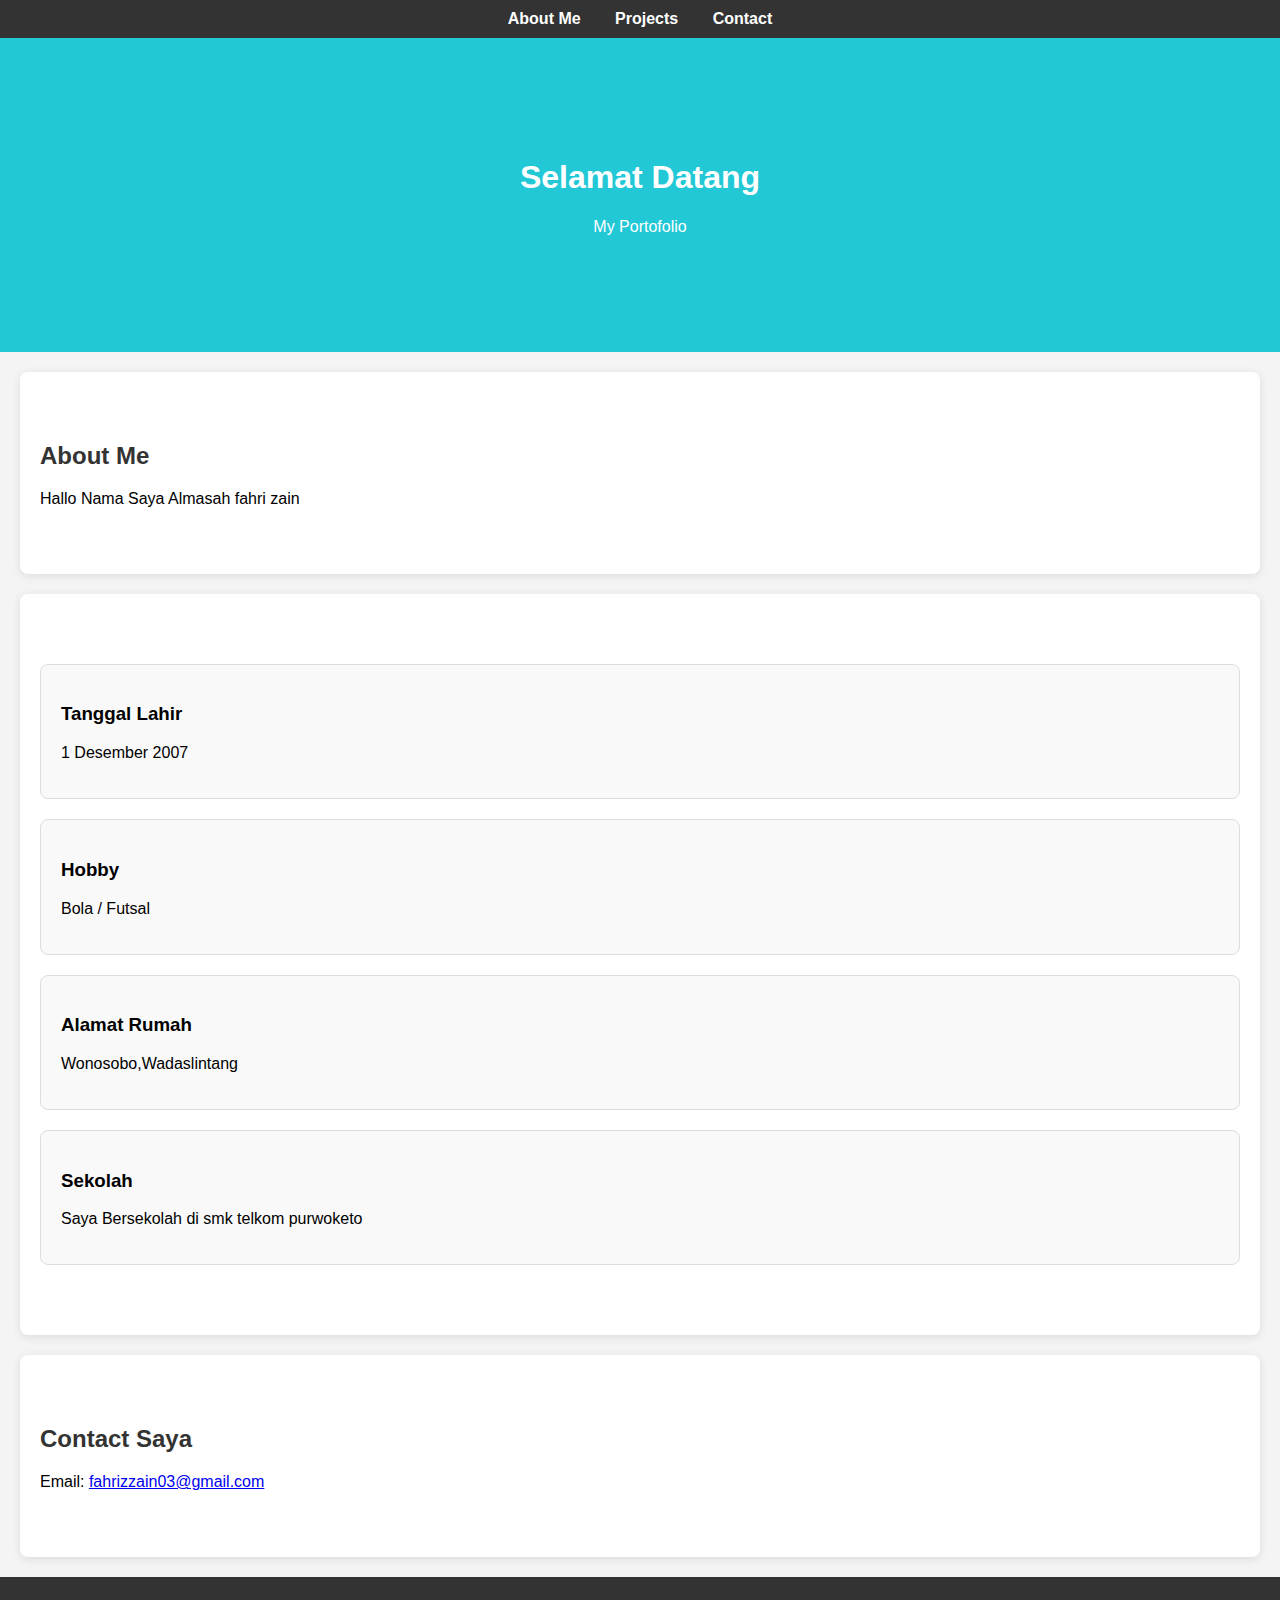
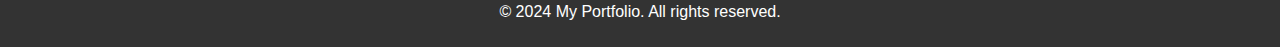
<file: index.html>
<!DOCTYPE html>
<html lang="en">
<head>
    <meta charset="UTF-8">
    <meta name="viewport" content="width=device-width, initial-scale=1.0">
    <title>My Portfolio</title>
    <link rel="stylesheet" href="styles.css">
</head>
<body>
    <header>
        <nav>
            <ul>
                <li><a href="#about">About Me</a></li>
                <li><a href="#projects">Projects</a></li>
                <li><a href="#contact">Contact</a></li>
            </ul>
        </nav>
    </header>

    <section class="hero">
        <h1>Selamat Datang </h1>
        <p>My Portofolio</p>
    </section>

    <section id="about" class="about">
        <h2>About Me</h2>
        <p>Hallo Nama Saya Almasah fahri zain
        </p>
    </section>

    <section id="projects" class="projects">
        <div class="project-card">
            <h3>Tanggal Lahir  </h3>
            <p>1 Desember 2007</p>
        </div>
        <div class="project-card">
            <h3>Hobby </h3>
            <p>Bola / Futsal</p>
        </div>
        <div class="project-card">
            <h3>Alamat Rumah</h3>
            <p>Wonosobo,Wadaslintang</p>
        </div>
        <div class="project-card">
            <h3>Sekolah </h3>
            <p>Saya Bersekolah di smk telkom purwoketo</p>
        </div>
    </section>

    <section id="contact" class="contact">
        <h2>Contact Saya </h2>
        
        <p>Email: <a href="mailto:your-email@example.com">fahrizzain03@gmail.com</a></p>
    </section>

    <footer>
        <p>&copy; 2024 My Portfolio. All rights reserved.</p>
    </footer>
</body>
</html>
</file>
<file: styles.css>
body {
    font-family: Arial, sans-serif;
    margin: 0;
    padding: 0;
    background-color: #f4f4f4;
}

header {
    background-color: #333;
    color: #fff;
    padding: 10px 0;
    text-align: center;
}

header nav ul {
    list-style-type: none;
    margin: 0;
    padding: 0;
}

header nav ul li {
    display: inline;
    margin: 0 15px;
}

header nav ul li a {
    color: #fff;
    text-decoration: none;
    font-weight: bold;
}

.hero {
    text-align: center;
    padding: 100px 20px;
    background-color: hsl(185, 72%, 49%);
    color: #fff;
}

.about, .projects, .contact {
    padding: 50px 20px;
    margin: 20px;
    background-color: #ffffff;
    border-radius: 8px;
    box-shadow: 0 2px 10px rgba(0, 0, 0, 0.1);
}

.about h2, .projects h2, .contact h2 {
    color: #333;
}

.project-card {
    margin: 20px 0;
    padding: 20px;
    background-color: #f9f9f9;
    border: 1px solid #ddd;
    border-radius: 8px;
}

footer {
    text-align: center;
    padding: 10px 0;
    background-color: #333;
    color: #fff;
    position: relative;
    bottom: 0;
    width: 100%;
}
</file>
